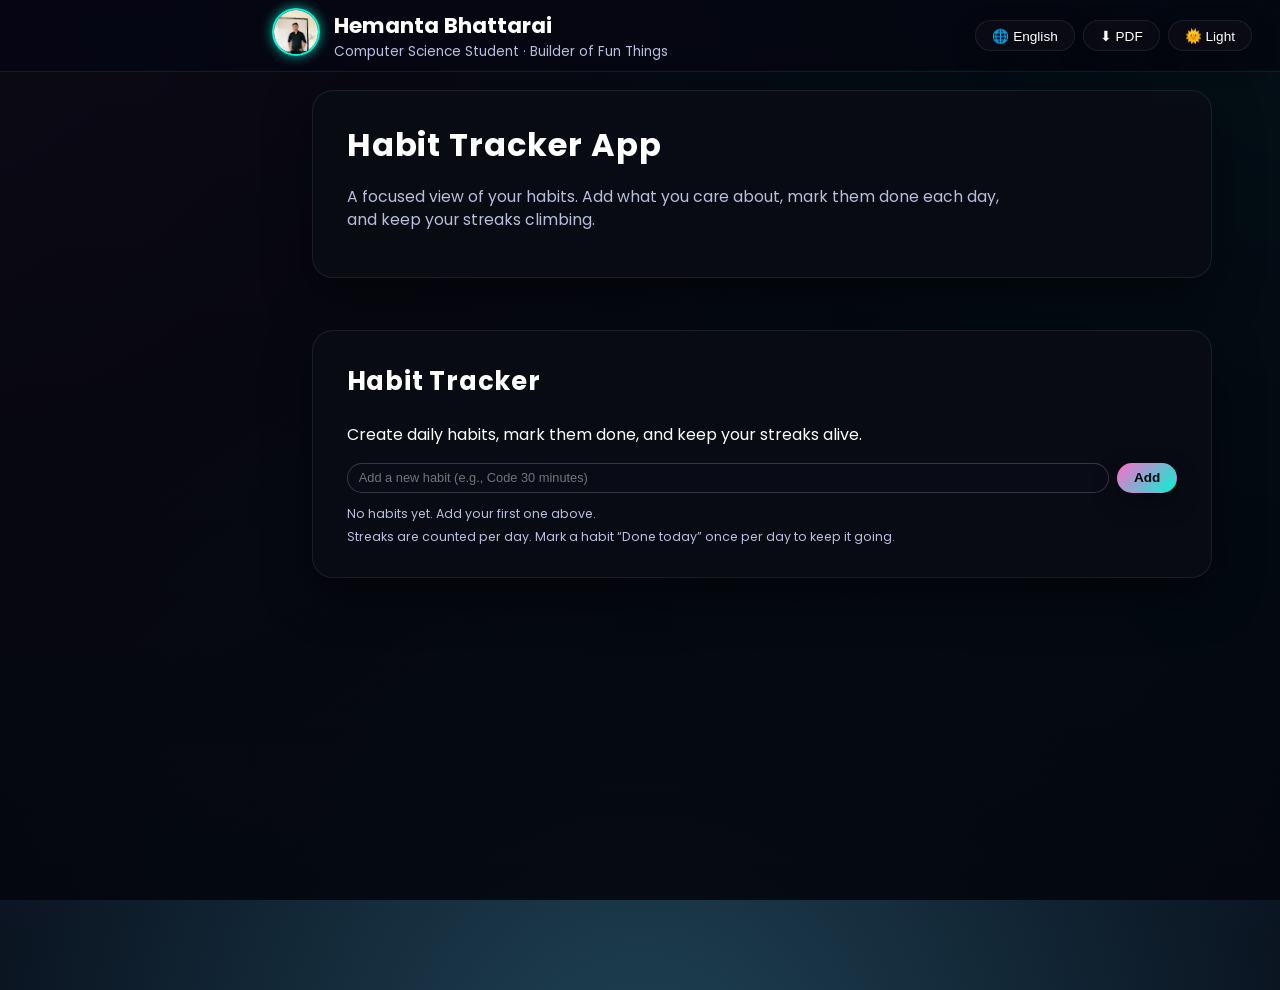
<file: habit-tracker.html>
<!DOCTYPE html>
<html lang="en">
<head>
  <meta charset="UTF-8" />
  <meta name="viewport" content="width=device-width, initial-scale=1.0" />
  <title>Habit Tracker | Hemanta Bhattarai</title>
  <link rel="stylesheet" href="styles.css" />
  <link rel="preconnect" href="https://fonts.googleapis.com">
  <link rel="preconnect" href="https://fonts.gstatic.com" crossorigin>
  <link href="https://fonts.googleapis.com/css2?family=Poppins:wght@300;400;600;700&display=swap" rel="stylesheet">
</head>
<body>
  <div class="animated-bg"></div>
  <div class="overlay-gradient"></div>

  <header class="main-header">
    <div class="logo-area">
      <a href="index.html" class="home-link" aria-label="Go to home page">
        <img src="profile_pic.jpg" alt="Hemanta Bhattarai" class="profile-pic" />
      </a>
      <div>
        <h1>Hemanta Bhattarai</h1>
        <p id="subtitle">Computer Science Student · Builder of Fun Things</p>
      </div>
    </div>
    <div class="header-controls">
      <div class="lang-switcher">
        <button id="langMenuToggle" class="pill-button lang-toggle" aria-label="Choose website language">
          🌐 English
        </button>
        <div id="langMenu" class="lang-menu" aria-label="Language menu">
          <button class="lang-option" data-lang="en">🇬🇧 English</button>
          <button class="lang-option" data-lang="ne">🇳🇵 नेपाली</button>
          <button class="lang-option" data-lang="es">🇪🇸 Español</button>
          <button class="lang-option" data-lang="de">🇩🇪 Deutsch</button>
          <button class="lang-option" data-lang="zh">🇨🇳 中文</button>
          <button class="lang-option" data-lang="ru">🇷🇺 Русский</button>
        </div>
      </div>
      <button id="downloadPdf" class="pill-button" aria-label="Download this website as PDF">⬇ PDF</button>
      <button id="themeToggle" class="pill-button" aria-label="Toggle dark/light theme">🌞 Light</button>
    </div>
  </header>

  <main>
    <section id="hero" class="section fade-section">
      <div class="hero-content">
        <h2 id="habitAppTitle">Habit Tracker App</h2>
        <p id="habitAppIntro">
          A focused view of your habits. Add what you care about, mark them done each day, and keep your streaks climbing.
        </p>
      </div>
    </section>

    <section id="projects" class="section fade-section">
      <h2 id="habitTitle">Habit Tracker</h2>
      <p id="habitDesc">Create daily habits, mark them done, and keep your streaks alive.</p>
      <div id="habitTracker" class="habit-tracker">
        <div class="habit-form">
          <input
            type="text"
            id="habitNameInput"
            placeholder="Add a new habit (e.g., Code 30 minutes)"
            aria-label="New habit name"
          />
          <button id="habitAddBtn" class="pill-button primary">Add</button>
        </div>
        <div id="habitList" class="habit-list" aria-live="polite"></div>
        <p id="habitTip" class="habit-tip">
          Streaks are counted per day. Mark a habit “Done today” once per day to keep it going.
        </p>
      </div>
    </section>
  </main>

  <script src="script.js"></script>
</body>
</html>
</file>
<file: styles.css>
:root {
  --bg: #0e1018;
  --bg-elevated: rgba(10, 12, 20, 0.85);
  --bg-elevated-strong: rgba(8, 10, 16, 0.95);
  --accent: #ff6bcb;
  --accent-soft: rgba(255, 107, 203, 0.3);
  --accent-2: #00f5d4;
  --text: #ffffff;
  --text-muted: #b8bfdc;
  --border-subtle: rgba(255, 255, 255, 0.08);
  --danger: #ff4b81;
  --success: #4cd964;
  --shadow-soft: 0 18px 45px rgba(0, 0, 0, 0.5);
}

body.dark-theme {
  --bg: #05060a;
  --bg-elevated: rgba(7, 9, 16, 0.92);
  --bg-elevated-strong: rgba(4, 5, 9, 0.98);
  --accent: #ffb86c;
  --accent-soft: rgba(255, 184, 108, 0.35);
  --accent-2: #8be9fd;
  --text: #f8f9ff;
  --text-muted: #a8b2d1;
  --border-subtle: rgba(255, 255, 255, 0.12);
}

*,
*::before,
*::after {
  box-sizing: border-box;
}

body {
  margin: 0;
  font-family: "Poppins", system-ui, -apple-system, BlinkMacSystemFont, "Segoe UI", sans-serif;
  background-color: var(--bg);
  color: var(--text);
  min-height: 100vh;
  overflow-x: hidden;
}

.animated-bg {
  position: fixed;
  inset: -20vh;
  background: radial-gradient(circle at 0% 0%, rgba(255, 107, 203, 0.3), transparent 55%),
              radial-gradient(circle at 100% 0%, rgba(0, 245, 212, 0.35), transparent 55%),
              radial-gradient(circle at 50% 100%, rgba(97, 218, 251, 0.28), transparent 55%),
              #050814;
  filter: blur(0);
  z-index: -2;
  animation: bgMove 35s ease-in-out infinite alternate;
}

.overlay-gradient {
  position: fixed;
  inset: 0;
  background: linear-gradient(to bottom, rgba(4, 6, 14, 0.85), rgba(4, 6, 14, 0.9));
  z-index: -1;
}

@keyframes bgMove {
  0% {
    transform: translate3d(0, 0, 0) scale(1.05);
  }
  50% {
    transform: translate3d(-3%, -2%, 0) scale(1.1);
  }
  100% {
    transform: translate3d(3%, 2%, 0) scale(1.08);
  }
}

main {
  max-width: 1200px;
  margin: 90px auto 80px auto;
  padding: 0 1.75rem 4rem 17rem; /* space for sidebar */
}

.main-header {
  position: fixed;
  top: 0;
  left: 0;
  right: 0;
  height: 72px;
  display: flex;
  align-items: center;
  justify-content: space-between;
  padding: 0 1.75rem 0 17rem;
  backdrop-filter: blur(16px);
  background: linear-gradient(to right, rgba(5, 6, 20, 0.9), rgba(5, 6, 15, 0.75));
  border-bottom: 1px solid var(--border-subtle);
  z-index: 20;
}

.logo-area {
  display: flex;
  align-items: center;
  gap: 0.9rem;
}

.logo-area h1 {
  font-size: 1.35rem;
  margin: 0;
}

.logo-area p {
  margin: 0;
  font-size: 0.85rem;
  color: var(--text-muted);
}

.profile-pic {
  width: 48px;
  height: 48px;
  border-radius: 50%;
  border: 2px solid var(--accent-2);
  object-fit: cover;
  box-shadow: 0 0 12px rgba(0, 245, 212, 0.75);
}

.header-controls {
  display: flex;
  align-items: center;
  gap: 0.5rem;
}

.lang-switcher {
  position: relative;
}

.lang-toggle {
  padding-right: 2rem;
}

.lang-menu {
  position: absolute;
  top: 115%;
  right: 0;
  min-width: 190px;
  background: var(--bg-elevated-strong);
  border-radius: 0.9rem;
  border: 1px solid rgba(255, 255, 255, 0.16);
  box-shadow: 0 18px 40px rgba(0, 0, 0, 0.8);
  padding: 0.25rem;
  display: none;
  z-index: 40;
}

.lang-menu.open {
  display: block;
}

.lang-option {
  width: 100%;
  border: none;
  background: transparent;
  color: var(--text);
  font-size: 0.82rem;
  padding: 0.35rem 0.55rem;
  border-radius: 0.7rem;
  text-align: left;
  cursor: pointer;
  display: flex;
  align-items: center;
  gap: 0.4rem;
}

.lang-option:hover {
  background: rgba(255, 255, 255, 0.08);
}

.pill-button {
  border-radius: 999px;
  border: 1px solid var(--border-subtle);
  padding: 0.4rem 1rem;
  background: rgba(10, 12, 22, 0.9);
  color: var(--text);
  font-size: 0.85rem;
  display: inline-flex;
  align-items: center;
  gap: 0.4rem;
  cursor: pointer;
  transition: background 0.2s ease, transform 0.1s ease, box-shadow 0.15s ease, border-color 0.15s ease;
  box-shadow: 0 10px 24px rgba(0, 0, 0, 0.35);
}

.pill-button.primary {
  background: linear-gradient(135deg, var(--accent), var(--accent-2));
  border-color: transparent;
  color: #05060a;
  font-weight: 600;
}

.pill-button:hover {
  transform: translateY(-1px);
  box-shadow: 0 13px 32px rgba(0, 0, 0, 0.6);
  border-color: rgba(255, 255, 255, 0.2);
}

.pill-button:active {
  transform: translateY(1px) scale(0.98);
  box-shadow: 0 5px 16px rgba(0, 0, 0, 0.55);
}

.sidebar {
  position: fixed;
  top: 0;
  left: 0;
  bottom: 0;
  width: 240px;
  padding: 88px 1.2rem 1.6rem;
  background: radial-gradient(circle at top left, rgba(255, 107, 203, 0.12), transparent 55%),
              radial-gradient(circle at bottom, rgba(0, 245, 212, 0.1), transparent 60%),
              rgba(5, 7, 16, 0.95);
  backdrop-filter: blur(18px);
  border-right: 1px solid var(--border-subtle);
  box-shadow: 18px 0 40px rgba(0, 0, 0, 0.55);
  z-index: 10;
  display: flex;
  flex-direction: column;
  gap: 1.25rem;
}

.sidebar-header h2 {
  margin: 0 0 0.6rem;
  font-size: 1.05rem;
}

.sidebar-header input {
  width: 100%;
  padding: 0.45rem 0.65rem;
  border-radius: 999px;
  border: 1px solid var(--border-subtle);
  background: rgba(10, 12, 22, 0.95);
  color: var(--text);
  font-size: 0.8rem;
}

.sidebar-header input::placeholder {
  color: var(--text-muted);
}

.sidebar-nav {
  display: flex;
  flex-direction: column;
  gap: 0.4rem;
}

.sidebar-item {
  border-radius: 999px;
  border: 1px solid transparent;
  padding: 0.4rem 0.75rem;
  background: rgba(17, 19, 32, 0.9);
  color: var(--text-muted);
  font-size: 0.85rem;
  text-align: left;
  cursor: pointer;
  transition: background 0.2s ease, color 0.2s ease, border-color 0.2s ease, transform 0.1s ease;
}

.sidebar-item:hover {
  background: rgba(25, 40, 80, 0.95);
  color: var(--text);
  border-color: var(--accent-soft);
  transform: translateX(2px);
}

.sidebar-item.active {
  background: linear-gradient(135deg, var(--accent-soft), rgba(0, 245, 212, 0.16));
  color: var(--text);
  border-color: rgba(255, 255, 255, 0.18);
}

.section {
  margin-bottom: 3.25rem;
  padding: 1.9rem 2.1rem;
  background: var(--bg-elevated);
  border-radius: 1.3rem;
  border: 1px solid var(--border-subtle);
  box-shadow: var(--shadow-soft);
}

.section h2 {
  margin-top: 0;
  font-size: 1.6rem;
  letter-spacing: 0.03em;
}

.section-intro {
  margin-top: 0.25rem;
  margin-bottom: 1.5rem;
  color: var(--text-muted);
  font-size: 0.92rem;
}

.fade-section {
  opacity: 0;
  transform: translateY(26px);
  transition: opacity 0.9s ease, transform 0.95s cubic-bezier(0.19, 1, 0.22, 1);
}

.fade-section.visible {
  opacity: 1;
  transform: translateY(0);
}

.hero-content {
  text-align: left;
  max-width: 680px;
}

.hero-content h2 {
  font-size: 2rem;
  margin-bottom: 0.5rem;
}

.hero-content p {
  color: var(--text-muted);
  font-size: 0.98rem;
}

.hero-tags {
  display: flex;
  flex-wrap: wrap;
  gap: 0.45rem;
  margin-top: 1rem;
}

.hero-tags span {
  padding: 0.25rem 0.7rem;
  border-radius: 999px;
  background: rgba(15, 25, 50, 0.95);
  border: 1px solid rgba(0, 245, 212, 0.45);
  color: var(--accent-2);
  font-size: 0.8rem;
}

.skills-grid {
  display: grid;
  grid-template-columns: repeat(auto-fit, minmax(210px, 1fr));
  gap: 1.1rem;
}

.skill-card {
  padding: 1.1rem;
  border-radius: 1rem;
  background: rgba(15, 17, 30, 0.95);
  border: 1px solid rgba(255, 255, 255, 0.08);
  box-shadow: 0 16px 30px rgba(0, 0, 0, 0.45);
}

.skill-card h3 {
  margin-top: 0;
  margin-bottom: 0.4rem;
  font-size: 1.05rem;
}

.skill-card p {
  margin: 0;
  color: var(--text-muted);
  font-size: 0.88rem;
}

.timeline {
  position: relative;
  margin-top: 1.5rem;
  padding-left: 1.4rem;
  border-left: 2px dashed rgba(255, 255, 255, 0.18);
}

.timeline-item {
  position: relative;
  margin-bottom: 1.4rem;
}

.timeline-dot {
  position: absolute;
  left: -1.1rem;
  top: 0.15rem;
  width: 0.9rem;
  height: 0.9rem;
  background: var(--accent-2);
  border-radius: 50%;
  box-shadow: 0 0 0 4px rgba(0, 245, 212, 0.18);
}

.timeline-content h3 {
  margin: 0 0 0.1rem;
  font-size: 1rem;
}

.timeline-time {
  font-size: 0.78rem;
  color: var(--accent);
  text-transform: uppercase;
  letter-spacing: 0.08em;
}

.timeline-content p {
  margin-top: 0.25rem;
  font-size: 0.9rem;
  color: var(--text-muted);
}

.resume-download {
  margin-top: 1.7rem;
  display: flex;
  align-items: center;
  gap: 0.75rem;
  flex-wrap: wrap;
}

.resume-note {
  margin: 0;
  font-size: 0.82rem;
  color: var(--text-muted);
}

.media-grid {
  display: grid;
  grid-template-columns: repeat(auto-fit, minmax(220px, 1fr));
  gap: 1.1rem;
}

.media-card,
.music-card {
  background: rgba(15, 18, 34, 0.96);
  border-radius: 1rem;
  overflow: hidden;
  border: 1px solid rgba(255, 255, 255, 0.08);
  box-shadow: 0 18px 38px rgba(0, 0, 0, 0.6);
  cursor: pointer;
  transition: transform 0.17s ease, box-shadow 0.2s ease, border-color 0.2s ease, background 0.2s ease;
  display: flex;
  flex-direction: column;
}

.music-card {
  cursor: default;
}

.media-card:hover {
  transform: translateY(-4px);
  box-shadow: 0 22px 45px rgba(0, 0, 0, 0.7);
  border-color: rgba(0, 245, 212, 0.45);
  background: radial-gradient(circle at top, rgba(0, 245, 212, 0.1), rgba(15, 18, 34, 0.96));
}

.media-card img,
.music-card img {
  width: 100%;
  height: 150px;
  object-fit: cover;
}

.media-info {
  padding: 0.8rem 0.9rem 1rem;
}

.media-info h3 {
  margin: 0 0 0.2rem;
  font-size: 1rem;
}

.media-info p {
  margin: 0;
  font-size: 0.85rem;
  color: var(--text-muted);
}

.video-player {
  margin-top: 1.7rem;
  padding: 1.1rem;
  border-radius: 1rem;
  background: rgba(10, 12, 26, 0.95);
  border: 1px solid rgba(255, 255, 255, 0.1);
}

.video-frame-wrapper {
  position: relative;
  padding-bottom: 56.25%;
  height: 0;
  overflow: hidden;
  border-radius: 0.8rem;
  margin-top: 0.7rem;
  box-shadow: 0 16px 30px rgba(0, 0, 0, 0.7);
}

.video-frame-wrapper iframe {
  position: absolute;
  top: 0;
  left: 0;
  width: 100%;
  height: 100%;
  border: none;
}

.video-hint {
  margin-top: 0.6rem;
  font-size: 0.83rem;
  color: var(--text-muted);
}

audio {
  width: 100%;
  margin-top: 0.4rem;
}

.audio-controls {
  display: flex;
  align-items: center;
  justify-content: space-between;
  gap: 0.7rem;
  margin-top: 0.5rem;
  font-size: 0.78rem;
}

.audio-controls input[type="range"] {
  width: 120px;
}

.projects-grid {
  display: grid;
  grid-template-columns: repeat(auto-fit, minmax(260px, 1fr));
  gap: 1.3rem;
}

.project-card {
  padding: 1rem;
  border-radius: 1rem;
  background: rgba(14, 16, 30, 0.98);
  border: 1px solid rgba(255, 255, 255, 0.1);
  box-shadow: 0 18px 40px rgba(0, 0, 0, 0.65);
}

.project-card h3 {
  margin-top: 0;
  margin-bottom: 0.25rem;
}

.project-card p {
  margin-top: 0;
  margin-bottom: 0.75rem;
  font-size: 0.88rem;
  color: var(--text-muted);
}

.habit-tracker {
  margin-top: 0.4rem;
}

.habit-form {
  display: flex;
  gap: 0.5rem;
  margin-bottom: 0.75rem;
}

.habit-form input {
  flex: 1;
  padding: 0.4rem 0.7rem;
  border-radius: 999px;
  border: 1px solid rgba(255, 255, 255, 0.18);
  background: rgba(10, 12, 24, 0.98);
  color: var(--text);
  font-size: 0.8rem;
}

.habit-list {
  display: flex;
  flex-direction: column;
  gap: 0.5rem;
  max-height: 220px;
  overflow-y: auto;
  margin-bottom: 0.35rem;
}

.habit-item {
  display: flex;
  align-items: center;
  justify-content: space-between;
  gap: 0.7rem;
  padding: 0.45rem 0.6rem;
  border-radius: 0.7rem;
  background: rgba(20, 22, 40, 0.98);
  border: 1px solid rgba(255, 255, 255, 0.12);
}

.habit-main {
  display: flex;
  flex-direction: column;
}

.habit-name {
  font-size: 0.88rem;
}

.habit-streak {
  font-size: 0.8rem;
  color: var(--accent-2);
}

.habit-actions {
  display: flex;
  align-items: center;
  gap: 0.35rem;
}

.habit-actions .pill-button {
  padding-inline: 0.7rem;
  font-size: 0.78rem;
}

.habit-delete {
  background: rgba(40, 10, 20, 0.98);
  border-color: rgba(255, 75, 129, 0.6);
  color: var(--danger);
}

.habit-done-today {
  background: rgba(10, 30, 30, 0.98);
  border-color: rgba(0, 245, 212, 0.6);
}

.habit-tip {
  margin: 0;
  font-size: 0.78rem;
  color: var(--text-muted);
}

#flappyCanvas {
  display: block;
  width: 100%;
  max-width: 420px;
  margin: 0 auto;
  background: linear-gradient(to bottom, #81ecec, #74b9ff);
  border-radius: 0.8rem;
  border: 2px solid rgba(255, 255, 255, 0.3);
  box-shadow: 0 15px 32px rgba(0, 0, 0, 0.6);
}

.project-controls {
  display: flex;
  align-items: center;
  justify-content: space-between;
  margin-top: 0.6rem;
  font-size: 0.85rem;
}

#flappyScore {
  color: var(--accent-2);
  font-weight: 600;
}

.hangman-game {
  margin-top: 0.3rem;
}

.hangman-word {
  font-size: 1.25rem;
  letter-spacing: 0.35em;
  margin-bottom: 0.5rem;
}

.hangman-status {
  display: flex;
  justify-content: space-between;
  font-size: 0.85rem;
  margin-bottom: 0.5rem;
  color: var(--text-muted);
}

.hangman-letters {
  display: grid;
  grid-template-columns: repeat(auto-fit, minmax(26px, 1fr));
  gap: 0.35rem;
  margin-bottom: 0.7rem;
}

.hangman-letters button {
  border-radius: 0.6rem;
  border: 1px solid rgba(255, 255, 255, 0.2);
  background: rgba(18, 20, 36, 0.98);
  color: var(--text);
  font-size: 0.8rem;
  padding: 0.25rem;
  cursor: pointer;
  transition: background 0.15s ease, transform 0.1s ease, border-color 0.15s ease;
}

.hangman-letters button:hover:not(:disabled) {
  background: rgba(0, 245, 212, 0.2);
  transform: translateY(-1px);
}

.hangman-letters button:disabled {
  opacity: 0.35;
  cursor: default;
}

.location-weather-grid {
  display: grid;
  grid-template-columns: minmax(0, 1.3fr) minmax(0, 1fr);
  gap: 1.25rem;
}

.map-card,
.weather-card {
  padding: 1rem;
  border-radius: 1rem;
  background: rgba(15, 17, 30, 0.98);
  border: 1px solid rgba(255, 255, 255, 0.1);
  box-shadow: 0 18px 40px rgba(0, 0, 0, 0.65);
}

.map-frame-wrapper {
  border-radius: 0.9rem;
  overflow: hidden;
  margin: 0.7rem 0;
  box-shadow: 0 16px 34px rgba(0, 0, 0, 0.7);
}

.weather-location {
  margin-top: 0;
  margin-bottom: 0.4rem;
  font-size: 0.85rem;
  color: var(--text-muted);
}

.weather-content {
  padding: 0.8rem;
  border-radius: 0.9rem;
  background: rgba(10, 14, 28, 0.98);
  border: 1px solid rgba(255, 255, 255, 0.06);
}

.weather-main {
  display: flex;
  align-items: baseline;
  gap: 0.35rem;
  font-size: 1.4rem;
}

.weather-main span.unit {
  font-size: 0.85rem;
  color: var(--text-muted);
}

.weather-extra {
  margin-top: 0.2rem;
  font-size: 0.85rem;
  color: var(--text-muted);
}

.back-to-top {
  position: fixed;
  right: 1.5rem;
  bottom: 1.5rem;
  width: 44px;
  height: 44px;
  border-radius: 999px;
  border: 1px solid rgba(255, 255, 255, 0.18);
  background: radial-gradient(circle at 30% 0, rgba(255, 107, 203, 0.9), rgba(0, 245, 212, 0.9));
  color: #05060a;
  font-size: 1.1rem;
  display: flex;
  align-items: center;
  justify-content: center;
  cursor: pointer;
  box-shadow: 0 16px 45px rgba(0, 0, 0, 0.7);
  opacity: 0;
  transform: translateY(15px);
  pointer-events: none;
  transition: opacity 0.25s ease, transform 0.25s ease;
  z-index: 25;
}

.back-to-top.visible {
  opacity: 1;
  transform: translateY(0);
  pointer-events: auto;
}

.chatbot {
  position: fixed;
  right: 1.3rem;
  bottom: 1.3rem;
  z-index: 30;
}

.chat-toggle {
  width: 54px;
  height: 54px;
  border-radius: 50%;
  border: none;
  background: conic-gradient(from 145deg, var(--accent), var(--accent-2), var(--accent), var(--accent-2));
  color: #05060a;
  font-weight: 700;
  font-size: 1rem;
  cursor: pointer;
  box-shadow: 0 18px 48px rgba(0, 0, 0, 0.9);
  display: flex;
  align-items: center;
  justify-content: center;
  backdrop-filter: blur(20px);
}

.chat-window {
  position: absolute;
  right: 0;
  bottom: 70px;
  width: 320px;
  max-height: 440px;
  display: none;
  flex-direction: column;
  background: var(--bg-elevated-strong);
  border-radius: 1.1rem;
  border: 1px solid rgba(255, 255, 255, 0.16);
  box-shadow: 0 22px 60px rgba(0, 0, 0, 0.95);
  overflow: hidden;
}

.chat-window.open {
  display: flex;
}

.chat-header {
  padding: 0.7rem 0.9rem;
  border-bottom: 1px solid rgba(255, 255, 255, 0.14);
  display: flex;
  align-items: center;
  justify-content: space-between;
}

.chat-header h3 {
  margin: 0;
  font-size: 0.95rem;
}

.chat-close {
  border: none;
  background: transparent;
  color: var(--text-muted);
  cursor: pointer;
  font-size: 1rem;
}

.chat-body {
  padding: 0.7rem 0.75rem 0.5rem;
  flex: 1;
  overflow-y: auto;
  display: flex;
  flex-direction: column;
  gap: 0.4rem;
}

.chat-message {
  max-width: 80%;
  padding: 0.4rem 0.65rem;
  border-radius: 0.75rem;
  font-size: 0.8rem;
  line-height: 1.35;
}

.chat-message.bot {
  align-self: flex-start;
  background: rgba(15, 17, 30, 0.98);
  border-radius: 0.9rem 0.9rem 0.9rem 0.25rem;
}

.chat-message.user {
  align-self: flex-end;
  background: linear-gradient(135deg, var(--accent), var(--accent-2));
  color: #05060a;
  border-radius: 0.9rem 0.25rem 0.9rem 0.9rem;
}

.chat-footer {
  display: flex;
  align-items: center;
  padding: 0.55rem 0.55rem 0.6rem;
  gap: 0.4rem;
  border-top: 1px solid rgba(255, 255, 255, 0.12);
}

.chat-footer input {
  flex: 1;
  padding: 0.4rem 0.7rem;
  border-radius: 999px;
  border: 1px solid rgba(255, 255, 255, 0.18);
  background: rgba(8, 9, 18, 0.98);
  color: var(--text);
  font-size: 0.8rem;
}

.icon-button {
  width: 28px;
  height: 28px;
  border-radius: 50%;
  border: none;
  background: rgba(15, 18, 34, 0.98);
  color: var(--text);
  display: flex;
  align-items: center;
  justify-content: center;
  cursor: pointer;
  font-size: 0.9rem;
}

.voice-status {
  font-size: 0.75rem;
  padding: 0.15rem 0.6rem 0.4rem;
  color: var(--text-muted);
}

.voice-status.listening {
  color: var(--accent-2);
}

@media (max-width: 1024px) {
  .sidebar {
    display: none;
  }

  main {
    padding: 0 1.5rem 4rem;
  }

  .main-header {
    padding: 0 1.5rem;
  }
}

@media (max-width: 720px) {
  .main-header {
    height: auto;
    padding: 0.7rem 1rem;
    flex-direction: column;
    gap: 0.45rem;
    align-items: flex-start;
  }

  .header-controls {
    align-self: flex-end;
  }

  main {
    margin-top: 110px;
    padding: 0 1rem 4rem;
  }

  .section {
    padding: 1.4rem 1.3rem;
  }

  .location-weather-grid {
    grid-template-columns: 1fr;
  }

  .chat-window {
    width: min(320px, 94vw);
  }
}

@media (prefers-reduced-motion: reduce) {
  * {
    scroll-behavior: auto !important;
    animation-duration: 0.01ms !important;
    animation-iteration-count: 1 !important;
    transition-duration: 0.01ms !important;
  }
}
</file>
